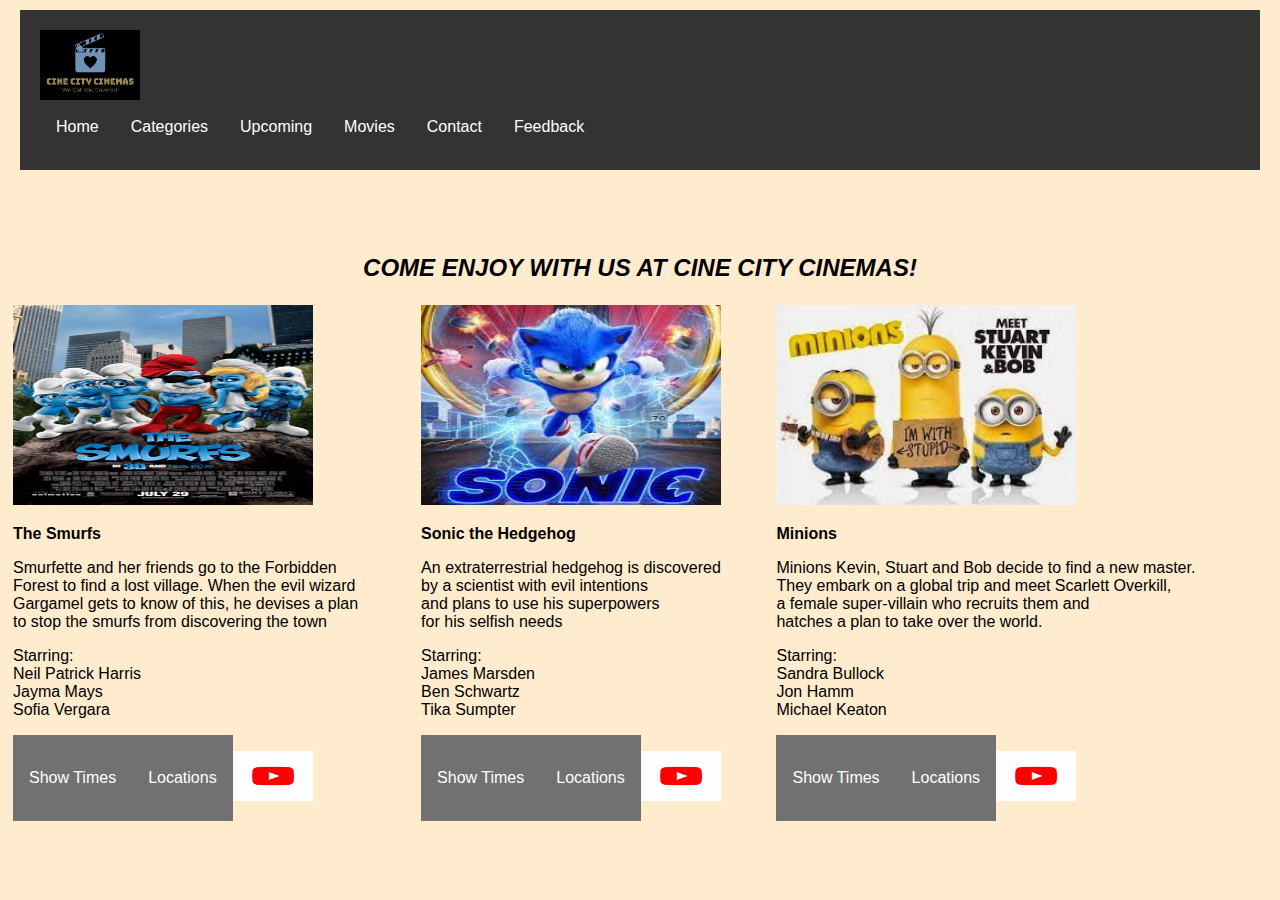
<file: Animation.html>
<!DOCTYPE html>
<html>
    <head>
      <meta charset="UTF-8">
        <link rel="stylesheet" href="Feedback.css">
        <meta name="viewport"
content="width=device-width,
initial scale=1.0">
        <title>
            Animation
        </title>
    
    </head>
<body>
   

      <div class="navbar">
        <div class="logo"><td><img src="Logo 1.jpeg" width="100" height="70"></td></div>
        <a href="Index.html">Home</a>
        <div class="subnav">
          <button class="subnavbtn">Categories <i class="fa fa-caret-down"></i></button>
          <div class="subnav-content">
            <a href="Animation.html">Animation</a>
            <a href="Comedy.html">Comedy</a>
            <a href="Music And Musicals .html">Music and Musicals</a>
          </div>
        </div> 
        <div class="subnav">
          <button class="subnavbtn">Upcoming <i class="fa fa-caret-down"></i></button>
          <div class="subnav-content">
            <a href="june.html">June</a>
            <a href="july.html">July</a>
            
          </div>
        </div> 
       <a href="Movies.html">Movies</a>
        <a href="Contact.html">Contact</a>
      <a href="Feedback.html">Feedback</a>
      </div>
      
      <div style="padding:0 16px">
      
      </div>
      <br>
      <br>
      <br>
      <div class="body"
      <p>
          <h2>COME ENJOY WITH US AT CINE CITY CINEMAS!</h2>
      </p>
  </div>    
    <table style="width:100%">
        
            
        <td>
       
        <img src="TheSmurfs.jpg" width="300"height="200"><br>
        <B><p>The Smurfs</p></B>
        <p>Smurfette and her friends go to the Forbidden <br>
            Forest to find a lost village. When the evil wizard<br>
            Gargamel gets to know of this, he devises a plan<br>
            to stop the smurfs from discovering the town </p>
        <p>
            Starring:<br>
Neil Patrick Harris<br>
Jayma Mays<br>
Sofia Vergara<br>
        </p>
        
      
        <div class="dropup ">
          <button class="dropbtn main">Show Times</button>
          <div class="dropup-content">
          <p style="color: rgb(226, 27, 110);">MON:11:00<br>TUE:14:15<br>WED:12:15<br>
            THU:11:00<br>FRI:17:15<br>SAT:13:00<br>SUN:14:15<br></p>
          </div>
          <br>
          <div class="dropup">
            <button class="dropbtn">Locations</button>
            <div class="dropup-content">
              <a href="https://www.google.com/maps/place/Game+City+Shopping+Mall/@-24.6872163,25.8774673,17z/data=!3m1!4b1!4m5!3m4!1s0x1ebb5a3dd281ddb5:0xaea8dd1bea8408d3!8m2!3d-24.6872212!4d25.879656">Gaborone</a>
              <a href="https://www.google.com/maps/place/Diphalane+Mall/@-22.5330274,27.0869125,17z/data=!3m1!4b1!4m5!3m4!1s0x1eb0d5f754b0bd07:0x8661b648049d8ed3!8m2!3d-22.5330324!4d27.0891012">Palapye</a>
              <a href="https://www.google.com/maps/search/mall+near+Orapa+Diamond+Mine,+Orapa/@-21.3131504,25.3466598,13z/data=!3m1!4b1">Orapa</a>
            </div>
          </div>
          <p><a href="https://www.youtube.com/watch?v=yhBpgqXwrt8">
            <img src="Youtube logo.jpg" width="80" height="50"></a></p>      
      
        </td>
        <td>
          <img src="Sonic.jpg" width="300"height="200"><br>
          <B><p>Sonic the Hedgehog</p></B>
          <p>An extraterrestrial hedgehog is discovered<br>
            by a scientist with evil intentions<br>
            and plans to use his superpowers<br>
            for his selfish needs</p>
             <p>
                 Starring:<br>	
James Marsden<br>
Ben Schwartz<br>
Tika Sumpter<br>

             </p>
         
        <div class="dropup ">
          <button class="dropbtn main">Show Times</button>
          <div class="dropup-content">
          <p style="color: rgb(226, 27, 110);">MON:12:15<br>TUE:17:15<br>WED:10:00<br>
            THU:20:00<br>FRI:11:00<br>SAT:17:15<br>SUN:13:00<br></p>
          </div>
          <br>
          <div class="dropup">
            <button class="dropbtn">Locations</button>
            <div class="dropup-content">
              <a href="https://www.google.com/maps/place/Game+City+Shopping+Mall/@-24.6872163,25.8774673,17z/data=!3m1!4b1!4m5!3m4!1s0x1ebb5a3dd281ddb5:0xaea8dd1bea8408d3!8m2!3d-24.6872212!4d25.879656">Gaborone</a>
              <a href="https://www.google.com/maps/place/Diphalane+Mall/@-22.5330274,27.0869125,17z/data=!3m1!4b1!4m5!3m4!1s0x1eb0d5f754b0bd07:0x8661b648049d8ed3!8m2!3d-22.5330324!4d27.0891012">Palapye</a>
              <a href="https://www.google.com/maps/search/mall+near+Orapa+Diamond+Mine,+Orapa/@-21.3131504,25.3466598,13z/data=!3m1!4b1">Orapa</a>
            </div>
          </div>
          <p><a href="https://www.youtube.com/watch?v=szby7ZHLnkA">
            <img src="Youtube logo.jpg" width="80" height="50"></a></p>  
            
            </div>    
      
        </td>
        <td>
          <img src="The Minions.jpg" width="300"height="200"><br>
          <B><p>Minions</p></B>
          <p>Minions Kevin, Stuart and Bob decide to find a new master.<br>
            They embark on a global trip and meet Scarlett Overkill,<br>
            a female super-villain who recruits them and<br>
            hatches a plan to take over the world.</p>
          <p>
            Starring:<br>	
            Sandra Bullock<br>
            Jon Hamm<br>
            Michael Keaton<br>
          </p>

          
         
        <div class="dropup ">
          <button class="dropbtn main">Show Times</button>
          <div class="dropup-content">
          <p style="color: rgb(226, 27, 110);">MON:14:15<br>TUE:20:00<br>WED:17:15<br>
            THU:17:15<br>FRI:20:00<br>SAT:21:00<br>SUN:17:15<br></p>
          </div>
          <br>
          <div class="dropup">
            <button class="dropbtn">Locations</button>
            <div class="dropup-content">
              <a href="https://www.google.com/maps/place/Game+City+Shopping+Mall/@-24.6872163,25.8774673,17z/data=!3m1!4b1!4m5!3m4!1s0x1ebb5a3dd281ddb5:0xaea8dd1bea8408d3!8m2!3d-24.6872212!4d25.879656">Gaborone</a>
              <a href="https://www.google.com/maps/place/Diphalane+Mall/@-22.5330274,27.0869125,17z/data=!3m1!4b1!4m5!3m4!1s0x1eb0d5f754b0bd07:0x8661b648049d8ed3!8m2!3d-22.5330324!4d27.0891012">Palapye</a>
              <a href="https://www.google.com/maps/search/mall+near+Orapa+Diamond+Mine,+Orapa/@-21.3131504,25.3466598,13z/data=!3m1!4b1">Orapa</a>
            </div>
          </div>
          <p><a href="https://www.youtube.com/watch?v=6DxjJzmYsXo">
            <img src="Youtube logo.jpg" width="80" height="50"></a></p>      
        </div>
        </td>
        
    </tr>








   
</body>
</html>
</file>
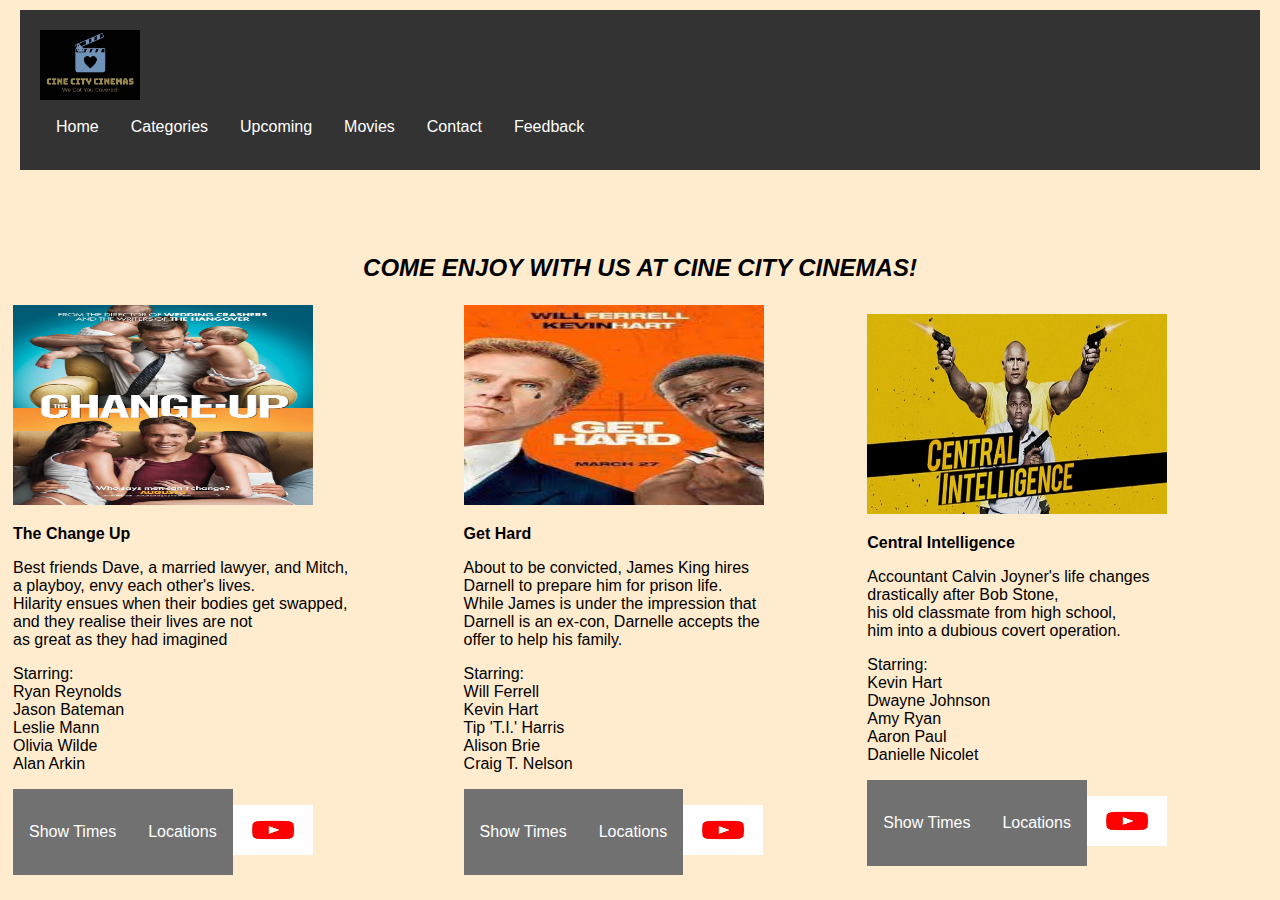
<file: Comedy.html>
<!DOCTYPE html>
<html>
    <head>
      <meta charset="UTF-8">
        <link rel="stylesheet" href="Feedback.css">
        <meta name="viewport"
content="width=device-width,
initial scale=1.0">
        <title>
            Comedy
        </title>
    
    </head>
<body>
      <div class="navbar">
        <div class="logo"><td><img src="Logo 1.jpeg" width="100" height="70"></td></div>
        <a href="Index.html">Home</a>
        <div class="subnav">
          <button class="subnavbtn">Categories <i class="fa fa-caret-down"></i></button>
          <div class="subnav-content">
            <a href="Animation.html">Animation</a>
            <a href="Comedy.html">Comedy</a>
            <a href="Music And Musicals .html">Music and Musicals</a>
          </div>
        </div> 
        <div class="subnav">
          <button class="subnavbtn">Upcoming <i class="fa fa-caret-down"></i></button>
          <div class="subnav-content">
            <a href="june.html">June</a>
            <a href="july.html">July</a>
            
          </div>
        </div> 
       <a href="Movies.html">Movies</a>
        <a href="Contact.html">Contact</a>
      <a href="Feedback.html">Feedback</a>
      </div>
      
      <div style="padding:0 16px">
      
      </div>
      <br>
      <br>
      <br>
      <div class="body">
      <p>
          <h2>COME ENJOY WITH US AT CINE CITY CINEMAS!</h2>
      </p>
  </div>
    <table style="width:100%">
        
            
        <td>
       
        <img src="The change up.jpg" width="300"height="200"><br>
        <B><p>The Change Up</p></B>
        <p>Best friends Dave, a married lawyer, and Mitch,<br>
          a playboy, envy each other's lives.<br>
          Hilarity ensues when their bodies get swapped,<br>
          and they realise their lives are not<br>
          as great as they had imagined</p>
            <p>
              Starring:<br>
Ryan Reynolds<br>
Jason Bateman<br>
Leslie Mann<br>
Olivia Wilde<br>
Alan Arkin<br>
            </p>
      
        <div class="dropup ">
          <button class="dropbtn main">Show Times</button>
          <div class="dropup-content">
          <p style="color: rgb(226, 27, 110);">MON:11:00<br>TUE:14:15<br>
            WED:12:15<br>THU:11:00<br>FRI:17:15<br>SAT:13:00<br>SUN:14:15<br></p>
          </div>
          <br>
          <div class="dropup">
            <button class="dropbtn">Locations</button>
            <div class="dropup-content">
              <a href="https://www.google.com/maps/place/Game+City+Shopping+Mall/@-24.6872163,25.8774673,17z/data=!3m1!4b1!4m5!3m4!1s0x1ebb5a3dd281ddb5:0xaea8dd1bea8408d3!8m2!3d-24.6872212!4d25.879656">Gaborone</a>
              <a href="https://www.google.com/maps/place/Diphalane+Mall/@-22.5330274,27.0869125,17z/data=!3m1!4b1!4m5!3m4!1s0x1eb0d5f754b0bd07:0x8661b648049d8ed3!8m2!3d-22.5330324!4d27.0891012">Palapye</a>
              <a href="https://www.google.com/maps/search/mall+near+Orapa+Diamond+Mine,+Orapa/@-21.3131504,25.3466598,13z/data=!3m1!4b1">Orapa</a>
            </div>
          </div>
          <p><a href="https://www.youtube.com/watch?v=4k-4vO1QhCk">
            <img src="Youtube logo.jpg" width="80" height="50"></a></p>      
      
        </td>
        <td>
          <img src="Get hard.jpg" width="300"height="200"><br>
          <B><p>Get Hard</p></B>
          <p>About to be convicted, James King hires <br>
            Darnell to prepare him for prison life.<br>
            While James is under the impression that<br>
            Darnell is an ex-con, Darnelle accepts the<br>
            offer to help his family.</p>
             <P>
               Starring:<br>
Will Ferrell<br>
Kevin Hart<br>
Tip 'T.I.' Harris<br>
Alison Brie<br>
Craig T. Nelson<br>
             </P>
        <div class="dropup ">
          <button class="dropbtn main">Show Times</button>
          <div class="dropup-content">
          <p style="color: rgb(226, 27, 110);">MON:12:15<br>TUE:17:15<br>
            WED:10:00<br>THU:20:00<br>FRI:11:00<br>SAT:17:15<br>SUN:13:00<br></p>
          </div>
          <br>
          <div class="dropup">
            <button class="dropbtn">Locations</button>
            <div class="dropup-content">
              <a href="https://www.google.com/maps/place/Game+City+Shopping+Mall/@-24.6872163,25.8774673,17z/data=!3m1!4b1!4m5!3m4!1s0x1ebb5a3dd281ddb5:0xaea8dd1bea8408d3!8m2!3d-24.6872212!4d25.879656">Gaborone</a>
              <a href="https://www.google.com/maps/place/Diphalane+Mall/@-22.5330274,27.0869125,17z/data=!3m1!4b1!4m5!3m4!1s0x1eb0d5f754b0bd07:0x8661b648049d8ed3!8m2!3d-22.5330324!4d27.0891012">Palapye</a>
              <a href="https://www.google.com/maps/search/mall+near+Orapa+Diamond+Mine,+Orapa/@-21.3131504,25.3466598,13z/data=!3m1!4b1">Orapa</a>
            </div>
          </div>
          <p><a href="https://www.youtube.com/watch?v=Gf7EfLxfz3o">
            <img src="Youtube logo.jpg" width="80" height="50"></a></p>      
      
        </td>
        <td>
          <img src="central intelligence.webp" width="300"height="200"><br>
          <B><p>Central Intelligence</p></B>
          <p>Accountant Calvin Joyner's life changes<br>
             drastically after Bob Stone,<br>
          his old classmate from high school, <br>
           him into a dubious covert operation.</p>
          <p>
            Starring:	<br>
Kevin Hart<br>
Dwayne Johnson<br>
Amy Ryan<br>
Aaron Paul<br>
Danielle Nicolet<br>
          </p>
        <div class="dropup ">
          <button class="dropbtn main">Show Times</button>
          <div class="dropup-content">
          <p style="color: rgb(226, 27, 110);">MON:14:15<br>TUE:20:00<br>
            WED:17:15<br>THU:17:15<br>FRI:20:00<br>SAT:21:00<br>SUN:17:15<br></p>
          </div>
          <br>
          <div class="dropup">
            <button class="dropbtn">Locations</button>
            <div class="dropup-content">
              <a href="https://www.google.com/maps/place/Game+City+Shopping+Mall/@-24.6872163,25.8774673,17z/data=!3m1!4b1!4m5!3m4!1s0x1ebb5a3dd281ddb5:0xaea8dd1bea8408d3!8m2!3d-24.6872212!4d25.879656">Gaborone</a>
              <a href="https://www.google.com/maps/place/Diphalane+Mall/@-22.5330274,27.0869125,17z/data=!3m1!4b1!4m5!3m4!1s0x1eb0d5f754b0bd07:0x8661b648049d8ed3!8m2!3d-22.5330324!4d27.0891012">Palapye</a>
              <a href="https://www.google.com/maps/search/mall+near+Orapa+Diamond+Mine,+Orapa/@-21.3131504,25.3466598,13z/data=!3m1!4b1">Orapa</a>
            </div>
          </div>
          <p><a href="https://www.youtube.com/watch?v=0FKctBraQj0">
            <img src="Youtube logo.jpg" width="80" height="50"></a></p>      
      
        </td>
        
    </tr>








  
</body>
</html>
</file>
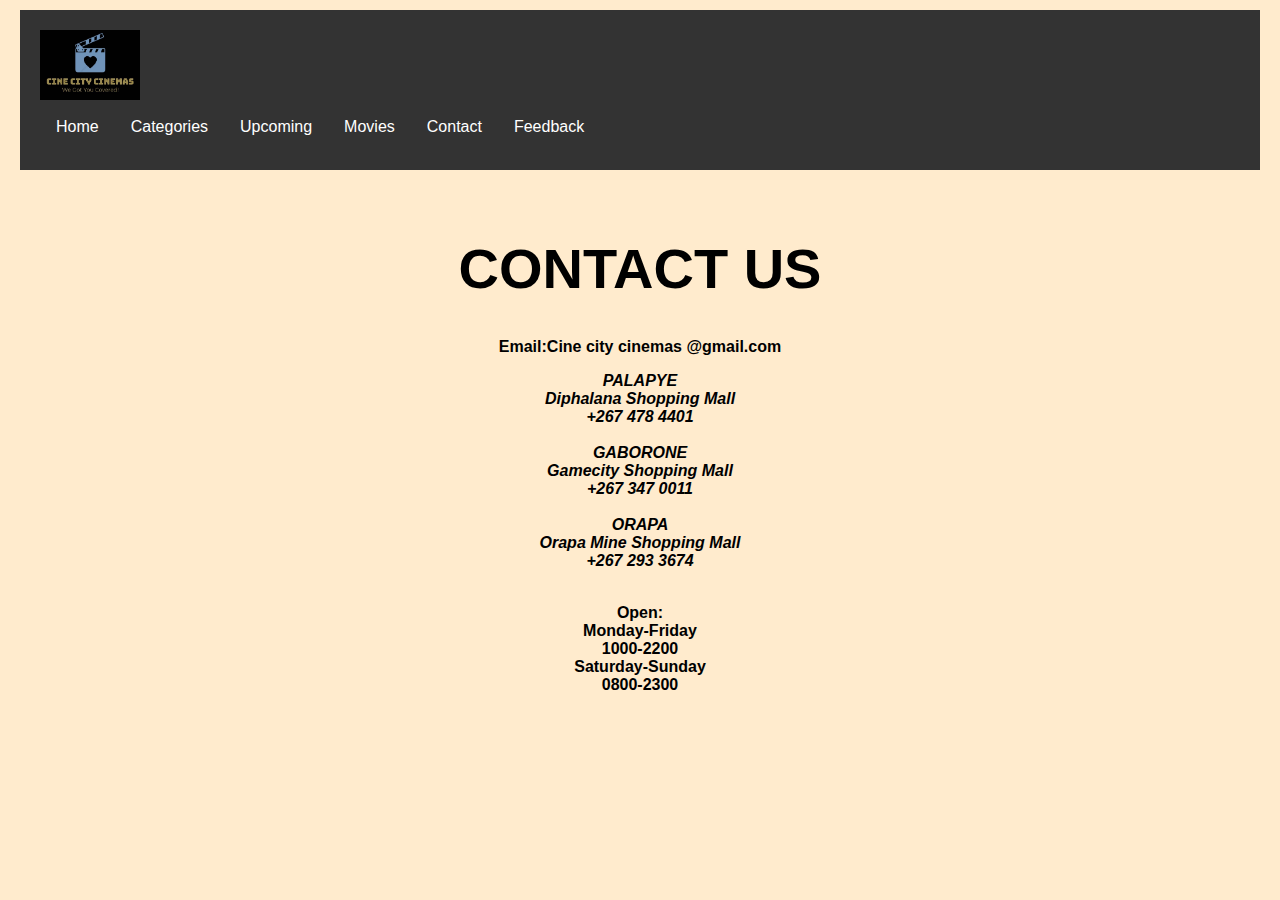
<file: Contacts.html>
<!DOCTYPE html>
<html>

    <head>
      <meta charset="UTF-8">
        <link rel="stylesheet"href="Feedback.css">
        <meta name="viewport"
content="width=device-width,
initial scale=1.0">
      <title> 
        Contacts
      </title>
    </head>
  <div class="navbar">
    <div class="logo"><td><img src="Logo 1.jpeg" width="100" height="70"></td></div>
    <a href="Index.html">Home</a>
    <div class="subnav">
      <button class="subnavbtn">Categories <i class="fa fa-caret-down"></i></button>
      <div class="subnav-content">
        <a href="Animation.html">Animation</a>
        <a href="Comedy.html">Comedy</a>
        <a href="Music And Musicals .html">Music and Musicals</a>
      </div>
    </div> 
    <div class="subnav">
      <button class="subnavbtn">Upcoming <i class="fa fa-caret-down"></i></button>
      <div class="subnav-content">
        <a href="June.html">June</a>
        <a href="July.html">July</a>
        
      </div>
    </div> 
   <a href="Movies.html">Movies</a>
    <a href="Contacts.html">Contact</a>
  <a href="Feedback.html">Feedback</a>
  </div>
  
  <div style="padding:0 16px">
  
  </div>
</header>
  <br>
  

  <h1 Style="color:black;font-size:350%;text-align:center;">CONTACT US</h1>
            <p style=color:black;font-size:100%;text-align:center;"><B>Email:Cine city cinemas @gmail.com</B></p>
<div class="body">
  <B>
    <th>PALAPYE<br>
    Diphalana Shopping Mall<br>
     +267 478 4401</th>
     <br>
     <br>
     <th>GABORONE<br>
        Gamecity Shopping Mall<br>
         +267 347 0011</th>
         <br>
         <br>
         <th>ORAPA<br>
            Orapa Mine Shopping Mall<br>
             +267 293 3674</th>
             </B>
             <br>
             <br>
             </div>
             <p style=color:black;font-size:100%;text-align:center;"><B>Open:<br>Monday-Friday<br>1000-2200<br>Saturday-Sunday<br>0800-2300<br></B></p></style>
                
</body>
    </html>
</file>
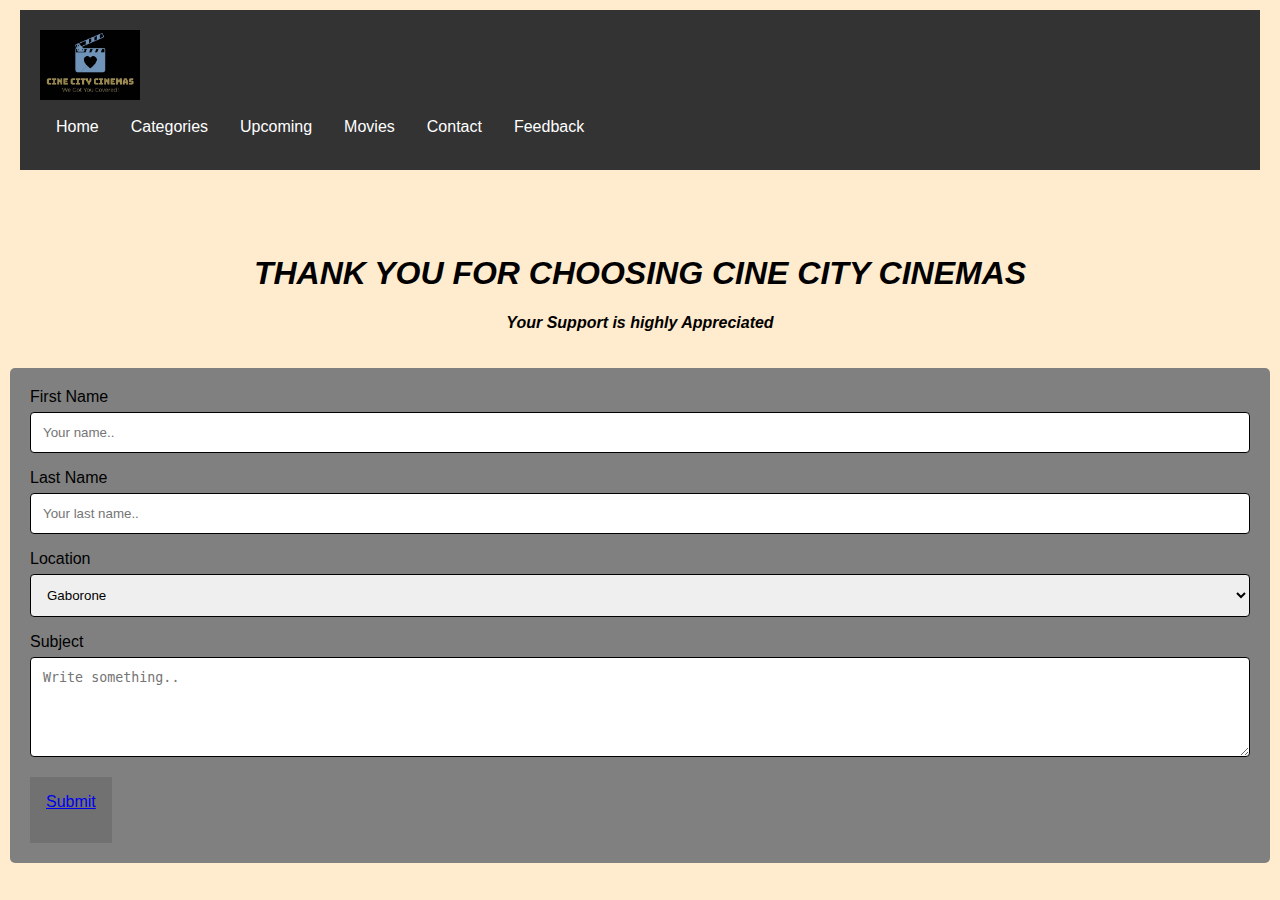
<file: Feedback.html>
<!DOCTYPE html>
<html>
<head>
  <meta charset="UTF-8">
    <link rel="stylesheet" href="Feedback.css">
    <meta name="viewport"
content="width=device-width,
initial scale=1.0">
<title>Feedback</title>
</head>

  <div class="navbar">
    <div class="logo"><td><img src="Logo 1.jpeg" width="100" height="70"></td></div>
    <a href="Index.html">Home</a>
    <div class="subnav">
      <button class="subnavbtn">Categories <i class="fa fa-caret-down"></i></button>
      <div class="subnav-content">
        <a href="Animation.html">Animation</a>
        <a href="Comedy.html">Comedy</a>
        <a href="Music And Musicals .html">Music and Musicals</a>
      </div>
    </div> 
    <div class="subnav">
      <button class="subnavbtn">Upcoming <i class="fa fa-caret-down"></i></button>
      <div class="subnav-content">
        <a href="June.html">June</a>
        <a href="July.html">July</a>
        
      </div>
    </div> 
   <a href="Movies.html">Movies</a>
    <a href="Contacts.html">Contact</a>
  <a href="Feedback.html">Feedback</a>
  </div>
  
  <div style="padding:0 16px">
  
  </div>
  <br>
  <br>
  <br>
  <div class="body">
    <h1>THANK YOU FOR CHOOSING CINE CITY CINEMAS</h1>
    <B>Your Support is highly Appreciated</B>
    </div>
    <br>
<br>
    <div class="container">
      <form action="Thank You.html">
        <label for="fname">First Name</label>
        <input type="text" id="fname" name="firstname" placeholder="Your name.."required>
    
        <label for="lname">Last Name</label>
        <input type="text" id="lname" name="lastname" placeholder="Your last name.."required>
    
        <label for="Location">Location</label>
        <select id="location" name="location">
          <option value="gaborone">Gaborone</option>
          <option value="palapye">Palapye</option>
          <option value="Orapa">Orapa</option>
        </select>

        <label for="subject">Subject</label>
        <textarea id="subject" name="Comment" placeholder="Write something.." style="height:100px"></textarea>
        <button class="dropbtn"><a href="Thank You.html">Submit</a></p></button>
      </div>
      </form>
    </body>
    </html>
</file>
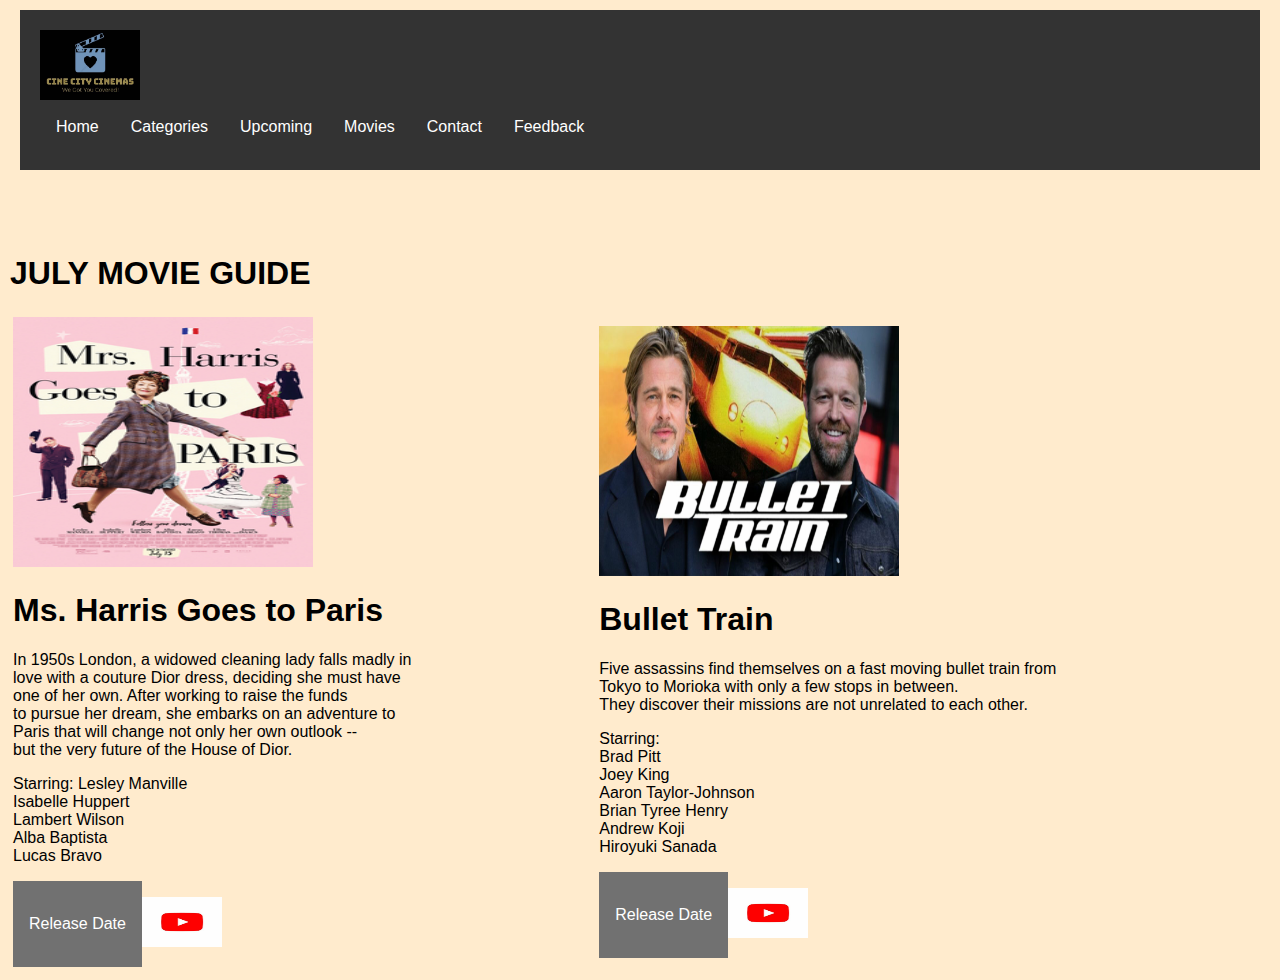
<file: July.html>
<!DOCTYPE html>
<html>
<head>
  <meta charset="UTF-8">
    <link rel="stylesheet" href="Feedback.css">
    <meta name="viewport"
content="width=device-width,
initial scale=1.0">
<title>July</title>
</head>
<body>
    

<body>
  <div class="navbar">
    <div class="logo"><td><img src="Logo 1.jpeg" width="100" height="70"></td></div>
    <a href="Index.html">Home</a>
    <div class="subnav">
      <button class="subnavbtn">Categories <i class="fa fa-caret-down"></i></button>
      <div class="subnav-content">
        <a href="Animation.html">Animation</a>
        <a href="Comedy.html">Comedy</a>
        <a href="Music And Musicals .html">Music and Musicals</a>
      </div>
    </div> 
    <div class="subnav">
      <button class="subnavbtn">Upcoming <i class="fa fa-caret-down"></i></button>
      <div class="subnav-content">
        <a href="June.html">June</a>
        <a href="July.html">July</a>
        
      </div>
    </div> 
   <a href="Movies.html">Movies</a>
    <a href="Contacts.html">Contact</a>
  <a href="Feedback.html">Feedback</a>
  </div>
  
  <div style="padding:0 16px">
  
  </div>
  <br>
  <br>
  <br>
  <h1> JULY MOVIE GUIDE</h1>
  <table style="width:100%">
    <td>
    <img src="Mrs Harris.jpg" width="300"height="250"><br>
    <h1>Ms. Harris Goes to Paris</h1>
      <p>In 1950s London, a widowed cleaning lady falls madly in<br>
        love with a couture Dior dress, deciding she must have<br> 
        one of her own. After working to raise the funds<br> 
       to pursue her dream, she embarks on an adventure to <br>
       Paris that will change not only her own outlook -- 
       <br>but the very future of the House of Dior.</p>
      <p> Starring:	
        Lesley Manville<br>
        Isabelle Huppert<br>
        Lambert Wilson<br>
        Alba Baptista<br>
        Lucas Bravo<br>
      </p>
              <div class="dropup">
          <button class="dropbtn">Release Date</button>
          <div class="dropup-content">
          <br><p1>Friday 15 July 2022</p1><br><br>
          </div>
          <p><a href="https://www.youtube.com/watch?v=iO9JcPbbmAA">
            <img src="Youtube logo.jpg" width="80" height="50"></a></p>      
        </div>
   
   
  

    </td>
    <td>
      <img src="Bullet train.jpg" width="300"height="250"><br>
      <B></B><h1>Bullet Train</h1><B></B>
      <p>Five assassins find themselves on a fast moving bullet train from<br>
        Tokyo to Morioka with only a few stops in between.<br> 
        They discover their missions are not unrelated to each other.</p>
      <p>Starring:<br>
        Brad Pitt<br>
        Joey King<br>
        Aaron Taylor-Johnson<br>
        Brian Tyree Henry<br>
        Andrew Koji<br>
        Hiroyuki Sanada<br></p>
      
            <div class="dropup">
        <button class="dropbtn">Release Date</button>
        <div class="dropup-content">
        <br><p1>Friday 29 July 2022</p1><br>
        </div>
      <p><a href="https://www.youtube.com/watch?v=0IOsk2Vlc4o&t=1s">
        <img src="Youtube logo.jpg" width="80" height="50"></a></p>      
    </div>
      
    </td>
  </body>
</html>
</file>
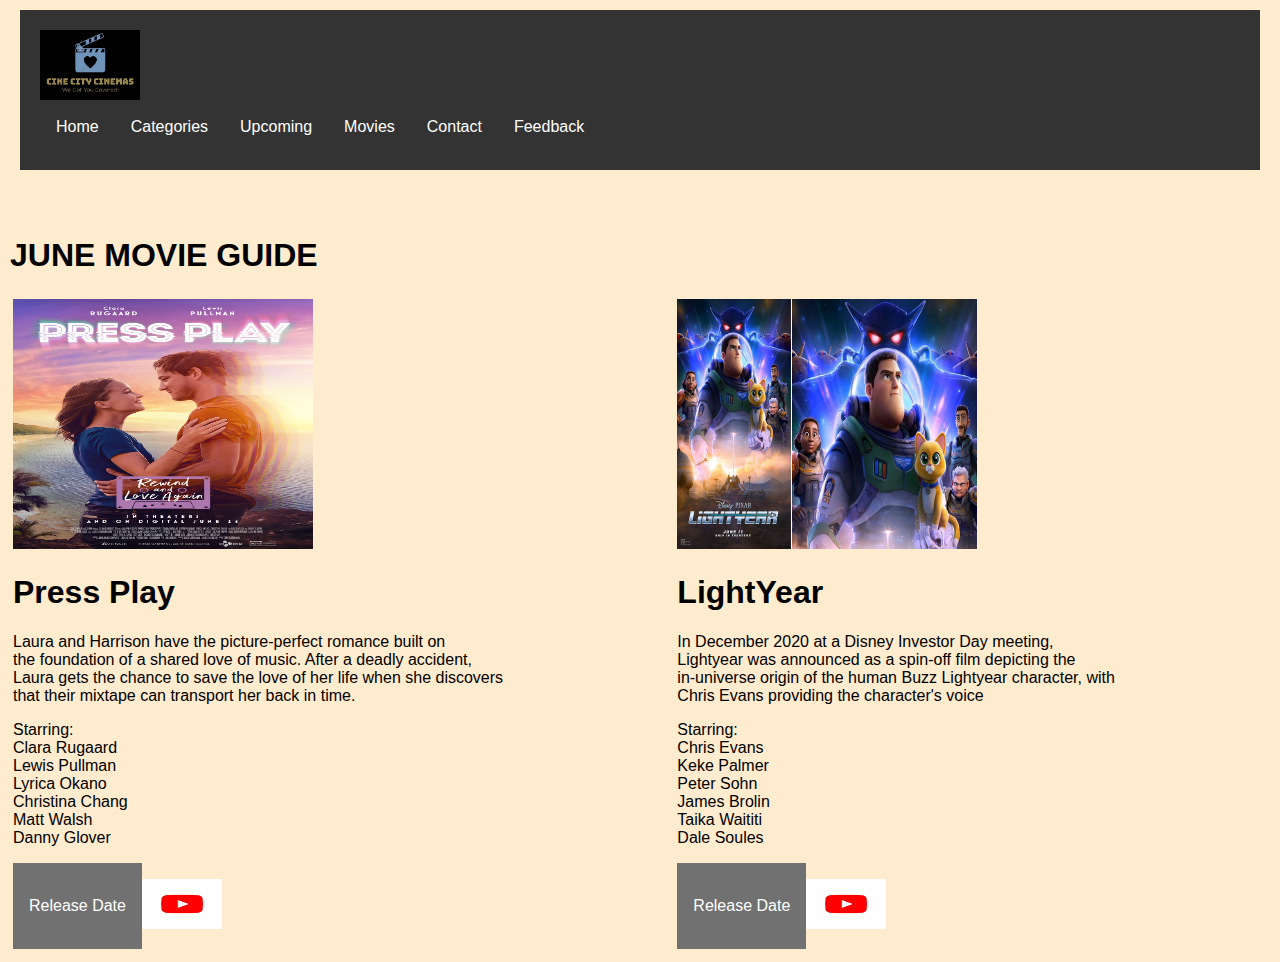
<file: June.html>
<!DOCTYPE html>
<html>
<head>
  <meta charset="UTF-8">
    <link rel="stylesheet" href="Feedback.css">
    <meta name="viewport"
content="width=device-width,
initial scale=1.0">
<title>June</title>
</head>
<body>
    

<body>
  <div class="navbar">
    <div class="logo"><td><img src="Logo 1.jpeg" width="100" height="70"></td></div>
    <a href="Index.html">Home</a>
    <div class="subnav">
      <button class="subnavbtn">Categories <i class="fa fa-caret-down"></i></button>
      <div class="subnav-content">
        <a href="Animation.html">Animation</a>
        <a href="Comedy.html">Comedy</a>
        <a href="Music And Musicals .html">Music and Musicals</a>
      </div>
    </div> 
    <div class="subnav">
      <button class="subnavbtn">Upcoming <i class="fa fa-caret-down"></i></button>
      <div class="subnav-content">
        <a href="June.html">June</a>
        <a href="July.html">July</a>
        
      </div>
    </div> 
   <a href="Movies.html">Movies</a>
    <a href="Contacts.html">Contact</a>
  <a href="Feedback.html">Feedback</a>
  </div>
  
  <div style="padding:0 16px">
  
  </div>
  <br>
  <br>

  <h1> JUNE MOVIE GUIDE</h1>
  <table style="width:100%">
        
            
    <td>
   
    <img src="Press Play.jpg" width="300"height="250"><br>
    <B><h1>Press Play</h1></B>
      <p>Laura and Harrison have the picture-perfect romance built on<br>
        the foundation of a shared love of music. After a deadly accident, <br>
        Laura gets the chance to save the love of her life when she discovers<br>
         that their mixtape can transport her back in time.</p>
         <p>Starring:<br>
            Clara Rugaard<br>
            Lewis Pullman<br>
            Lyrica Okano<br>
            Christina Chang<br>
            Matt Walsh<br>
            Danny Glover<br>
         </p>
              <div class="dropup">
          <button class="dropbtn">Release Date</button>
          <div class="dropup-content">
          <br><p1>Friday 24 June 2022</p1><br><br>
          </div>
   <p><a href="https://www.youtube.com/watch?v=AThHBsWUJgg">
       <img src="Youtube logo.jpg" width="80" height="50"></a></p>      
              </div>
  

    </td>
    <td>
      <img src="LIGHTYEAR (1).jpg" width="300"height="250"><br>
      <B></B><h1>LightYear</h1><B></B>
      In December 2020 at a Disney Investor Day meeting,<br>
      Lightyear was announced as a spin-off film depicting the<br>
       in-universe origin of the human Buzz Lightyear character, with <br>
       Chris Evans providing the character's voice<br>
        <p>
          Starring:<br>	
Chris Evans<br>
Keke Palmer<br>
Peter Sohn<br>
James Brolin<br>
Taika Waititi<br>
Dale Soules<br>
        </p>
            <div class="dropup">
        <button class="dropbtn">Release Date</button>
        <div class="dropup-content">
        <br><p1>Friday 17 June 2022</p1><br>
        </div>
        <div>
 <p><a href="https://www.youtube.com/watch?v=wHBBoUtJHhA">
     <img src="Youtube logo.jpg" width="80" height="50"><a></p>      
</div>
    </td>



</body>
</html>
</file>
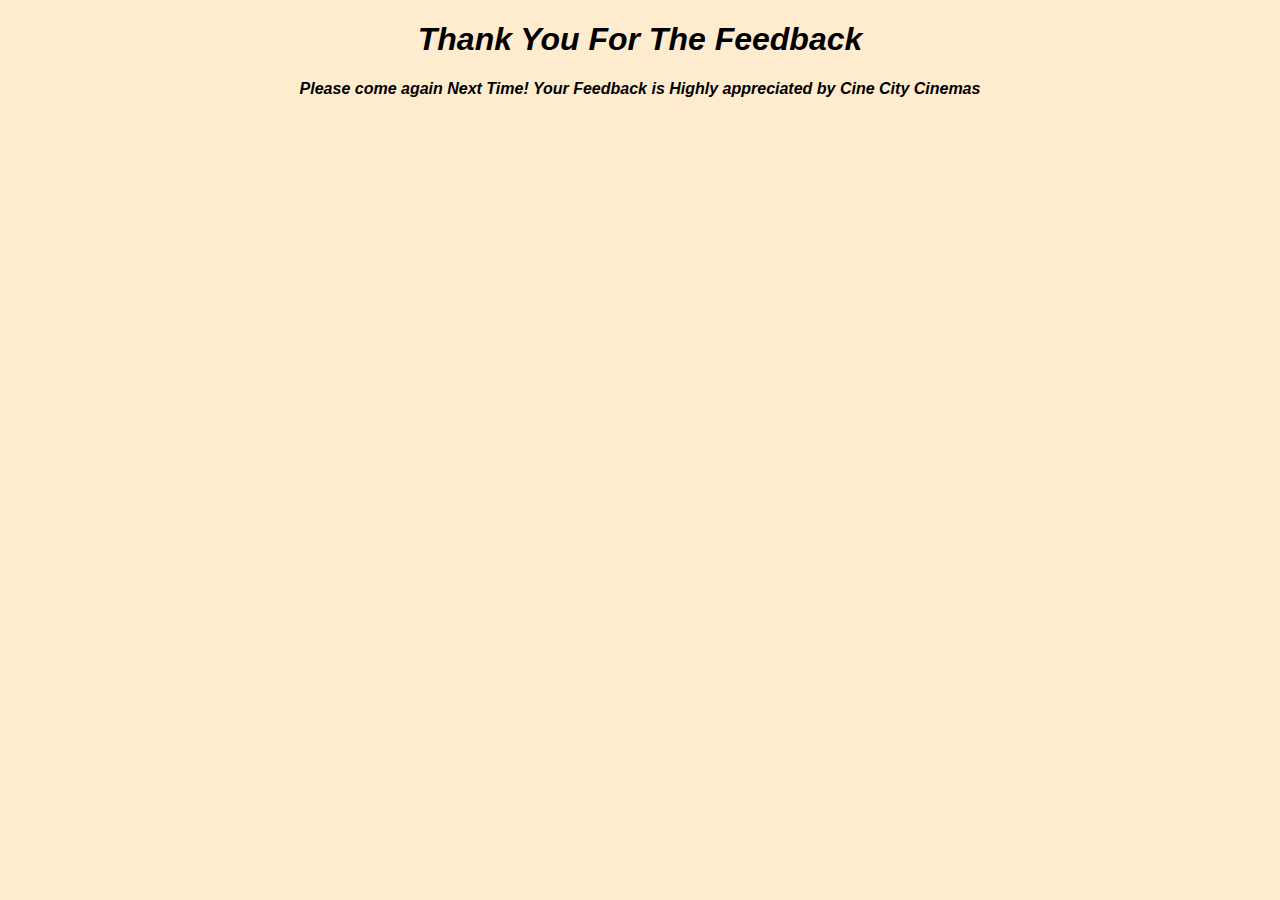
<file: Thank You.html>
<!DOCTYPE html>
<html>
<head>
    <meta charset="UTF-8">
    <link rel="stylesheet" href="Feedback.css">
    <meta name="viewport"
content="width=device-width,initial scale=1.0">
    <meta http-equiv="refresh" content="5; url =index.html" />
<title>Thank You</title>
</head>
<body>
    <div class="body">
    <h1>Thank You For The Feedback</h1>
   <B>Please come again Next Time!
      Your Feedback is Highly appreciated by Cine City Cinemas
   </B>
</div>
    
</body>
</html>
</file>
<file: Feedback.css>
input[type=text], select, textarea {
  width: 100%;
  padding: 12px;
  border: 1px solid;
  border-radius: 4px;
  box-sizing: border-box;
  margin-top: 6px;
  margin-bottom: 16px;
  resize: vertical;
}

input[type=submit] {
  color: white;
  padding: 12px 20px;
  border: none;
  border-radius: 4px;
  cursor: pointer;
}

input[type=submit]:hover {
  background-color: #45a049;
}

.container {
  border-radius: 5px;
  background-color:grey;
  padding: 20px;
}    
.body{
  text-align: center;
  font-style:italic;

}
body {
  font-family: Arial, Helvetica, sans-serif;
  margin: 10px;
}

.navbar {
  overflow: hidden;
  background-color: #333; 
  margin:10px;
  padding: 20px;
}

.navbar a {
  float: left;
  font-size: 16px;
  color: white;
  text-align: center;
  padding: 14px 16px;
  text-decoration: none;
}

.subnav {
  float: left;
  overflow: hidden;
}

.subnav .subnavbtn {
  font-size: 16px;  
  border: none;
  outline: none;
  color: white;
  padding: 14px 16px;
  background-color: inherit;
  font-family: inherit;
  margin: 0;
}

.navbar a:hover, .subnav:hover .subnavbtn {
  background-color: bisque;
}

.subnav-content {
  display: none;
  position: absolute;
  left: 0;
  background-color: bisque;
  width: 100%;
  z-index: 1;
}

.subnav-content a {
  float: left;
  color: black;
  text-decoration: none;
}

.subnav-content a:hover {
  background-color: beige;
  color: black;
}

.subnav:hover .subnav-content {
  display: block;
}
body{
  text-align:left;
      background-color: blanchedalmond;
  }
  P{
      text-align:justify;
  }
  .dropbtn {
    background-color:#717171;
    color: white;
    padding: 16px;
    font-size: 16px;
    border: none;
  }
  .dropup {
    position:relative;
    display:inline-flex;
  }
  .dropup-content {
    display: none;
    position: absolute;
    bottom: 50px;
    background-color: #f1f1f1;
    min-width: 160px;
    box-shadow: 0px 8px 16px 0px rgba(82, 26, 185, 0.2);
    z-index: 1;
  }
  .dropup-content a {
    color: black;
    padding: 12px 16px;
    text-decoration: none;
    display: block;
  }
  
  .dropup-content a:hover {background-color: rgb(221, 221, 221)}
  
  
  .dropup:hover .dropup-content {
    display: block;
  }
  
  
  .dropup:hover .dropbtn {
    background-color:aquamarine;
  }
  video{
    width: 100%;
    height: 100%;
    object-fit:fill; 
  }
  footer{
    text-align: center;
    background-color:dimgrey;
  }
  .logo{
    width: 50px;
    cursor: pointer;
}
</file>
